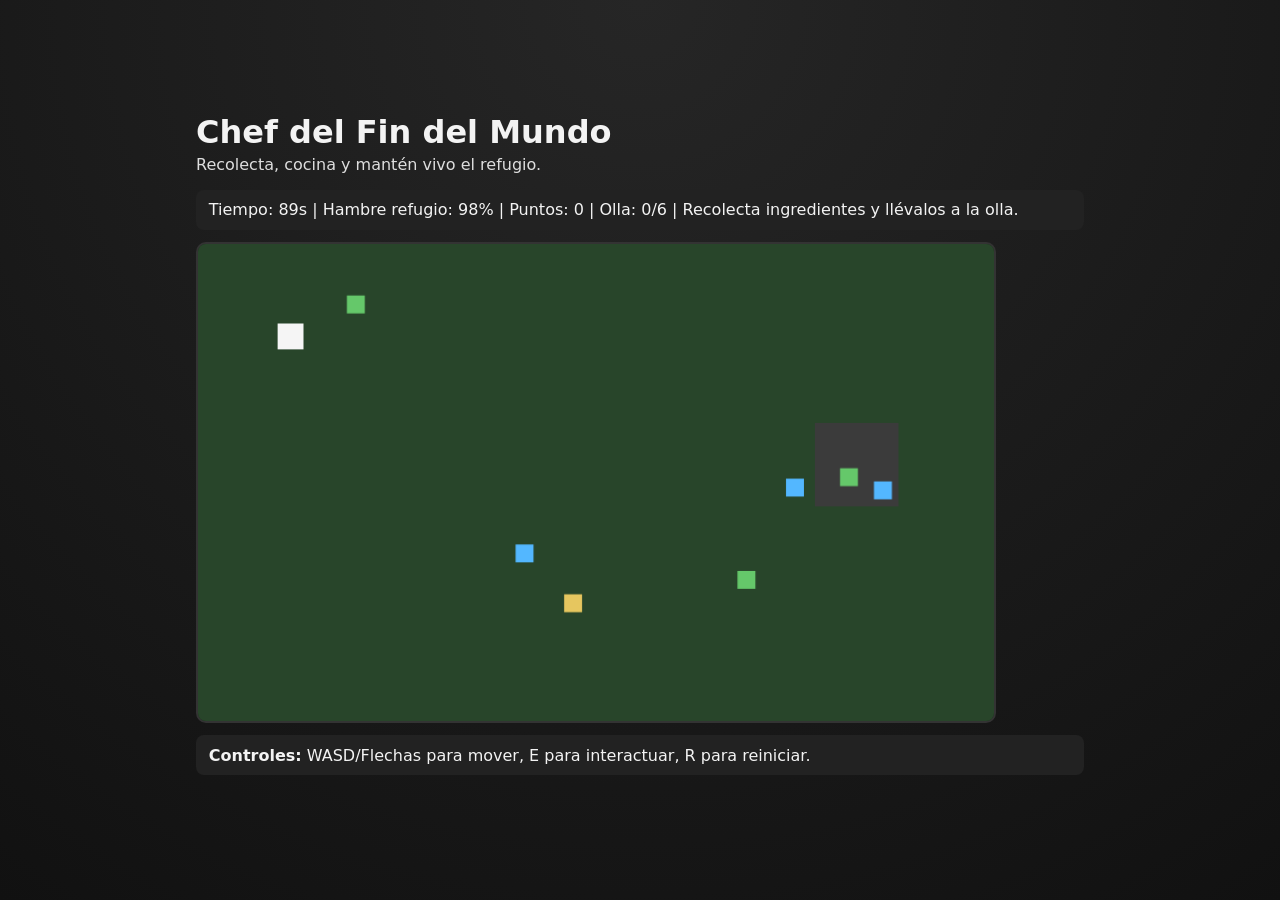
<file: chef-fin-del-mundo/index.html>
<!doctype html>
<html lang="es">
  <head>
    <meta charset="UTF-8" />
    <meta name="viewport" content="width=device-width, initial-scale=1.0" />
    <title>Chef del Fin del Mundo</title>
    <link rel="stylesheet" href="src/styles.css" />
  </head>
  <body>
    <main class="container">
      <h1>Chef del Fin del Mundo</h1>
      <p class="subtitle">Recolecta, cocina y mantén vivo el refugio.</p>

      <div class="hud" id="hud"></div>
      <canvas id="game" width="800" height="480" aria-label="Juego 2D"></canvas>

      <section class="tips">
        <strong>Controles:</strong> WASD/Flechas para mover, E para interactuar, R para reiniciar.
      </section>
    </main>

    <script src="src/game.js"></script>
  </body>
</html>
</file>
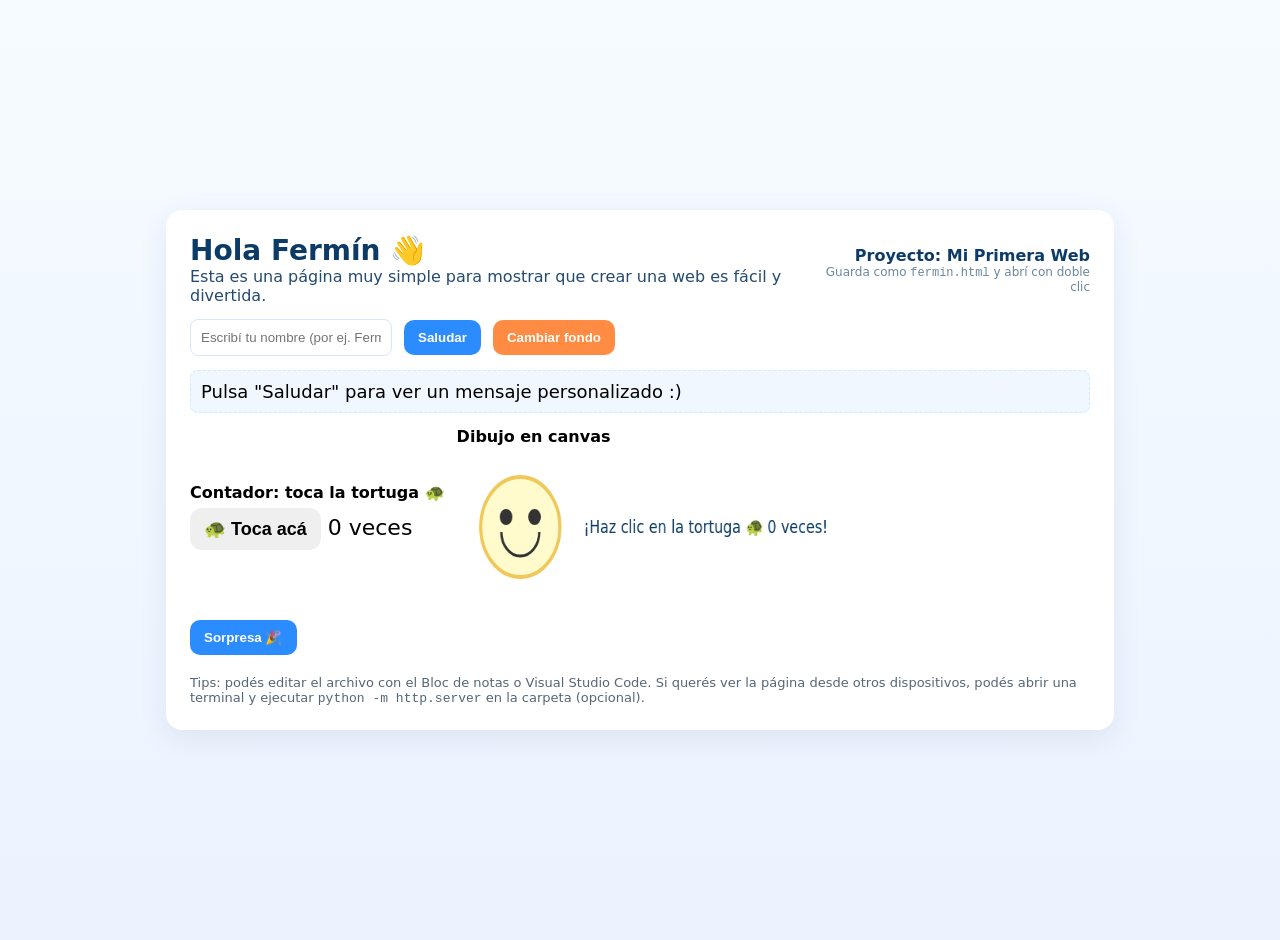
<file: fermin.html>
<!doctype html>
<html lang="es">
<head>
  <meta charset="utf-8" />
  <meta name="viewport" content="width=device-width,initial-scale=1" />
  <title>Página de Fermín Genio</title>
  <style>
    :root{
      --accent: #2b8cff;
      --accent-2: #ff8c42;
      --bg: #f6fbff;
      --card: #ffffff;
    }
    body{
      margin:0;
      font-family: system-ui, -apple-system, "Segoe UI", Roboto, "Helvetica Neue", Arial;
      background: linear-gradient(180deg,var(--bg),#eaf3ff);
      display:flex;
      align-items:center;
      justify-content:center;
      min-height:100vh;
      padding:20px;
    }
    .card{
      width:900px;
      max-width:100%;
      background:var(--card);
      border-radius:16px;
      box-shadow:0 8px 30px rgba(20,40,80,0.08);
      padding:24px;
      display:grid;
      gap:14px;
    }
    h1{margin:0;font-size:28px;color:#0b3b66;}
    p{margin:0;color:#244a6e;}
    .controls{display:flex;gap:10px;flex-wrap:wrap;}
    button{padding:10px 14px;border-radius:10px;border:0;cursor:pointer;font-weight:600}
    .btn-blue{background:var(--accent);color:white}
    .btn-orange{background:var(--accent-2);color:white}
    input[type="text"]{padding:10px;border-radius:8px;border:1px solid #d6e6ff;min-width:180px}
    .row{display:flex;gap:12px;align-items:center}
    #greeting{font-size:18px;padding:10px;border-radius:8px;background:#f0f7ff;border:1px dashed #d2e9ff}
    #clicker{font-size:22px}
    canvas{background:#fff3; border-radius:10px; width:100%; height:150px}
    footer{font-size:13px;color:#567; margin-top:6px}
    .fun-area{display:flex;gap:12px;align-items:center}
  </style>
</head>
<body>
  <div class="card">
    <div style="display:flex;justify-content:space-between;align-items:center;">
      <div>
        <h1>Hola Fermín 👋</h1>
        <p>Esta es una página muy simple para mostrar que crear una web es fácil y divertida.</p>
      </div>
      <div style="text-align:right">
        <div style="font-weight:700;color:#0b3b66">Proyecto: Mi Primera Web</div>
        <div style="font-size:12px;color:#6b879e">Guarda como <code>fermin.html</code> y abrí con doble clic</div>
      </div>
    </div>

    <div class="row">
      <input id="nameInput" type="text" placeholder="Escribí tu nombre (por ej. Fermín)" />
      <button class="btn-blue" id="sayHiBtn">Saludar</button>
      <button class="btn-orange" id="bgBtn">Cambiar fondo</button>
    </div>

    <div id="greeting">Pulsa "Saludar" para ver un mensaje personalizado :)</div>

    <div class="fun-area">
      <div>
        <div style="font-weight:700;margin-bottom:6px">Contador: toca la tortuga 🐢</div>
        <div id="clicker">
          <button id="turtleBtn" style="font-size:18px;padding:10px 14px;border-radius:12px">🐢 Toca acá</button>
          <span id="count">0</span> veces
        </div>
      </div>

      <div style="flex:1">
        <div style="font-weight:700;margin-bottom:6px">Dibujo en canvas</div>
        <canvas id="drawing" width="800" height="150"></canvas>
      </div>
    </div>

    <div style="display:flex;gap:12px;align-items:center;">
      <button id="surprise" class="btn-blue">Sorpresa 🎉</button>
      <div id="surpriseText" style="font-weight:600;color:#0b3b66"></div>
    </div>

    <footer>
      Tips: podés editar el archivo con el Bloc de notas o Visual Studio Code. Si querés ver la página desde otros dispositivos, podés abrir una terminal y ejecutar <code>python -m http.server</code> en la carpeta (opcional).
    </footer>
  </div>

  <script>
    // Saludo personalizado
    const nameInput = document.getElementById('nameInput');
    const sayHiBtn = document.getElementById('sayHiBtn');
    const greeting = document.getElementById('greeting');
    sayHiBtn.addEventListener('click', () => {
      const name = nameInput.value.trim() || 'Fermín';
      const hora = new Date().getHours();
      let parteDia = 'buenos días';
      if(hora >= 12 && hora < 18) parteDia = 'buenas tardes';
      if(hora >= 18) parteDia = 'buenas noches';
      greeting.textContent = `¡${parteDia}, ${name}! 🥳 Bienvenido a tu primera página web.`;
    });

    // Cambiar fondo (toggle)
    const bgBtn = document.getElementById('bgBtn');
    let dark = false;
    bgBtn.addEventListener('click', () => {
      dark = !dark;
      if(dark){
        document.body.style.background = 'linear-gradient(180deg,#ffeedd,#ffd7c4)';
      } else {
        document.body.style.background = 'linear-gradient(180deg,var(--bg),#eaf3ff)';
      }
    });

    // Clicker tortuga
    const turtleBtn = document.getElementById('turtleBtn');
    const countSpan = document.getElementById('count');
    let clicks = 0;
    turtleBtn.addEventListener('click', () => {
      clicks++;
      countSpan.textContent = clicks;
      // efecto pequeño
      turtleBtn.style.transform = 'scale(0.95)';
      setTimeout(()=> turtleBtn.style.transform = '', 120);
    });

    // Canvas: dibuja una carita feliz
    const canvas = document.getElementById('drawing');
    const ctx = canvas.getContext('2d');
    function drawSmiley(){
      const w = canvas.width;
      const h = canvas.height;
      ctx.clearRect(0,0,w,h);
      // fondo
      ctx.fillStyle = '#ffffffaa';
      ctx.fillRect(0,0,w,h);
      // cara
      const cx = 80, cy = h/2, r = 50;
      ctx.beginPath();
      ctx.arc(cx,cy,r,0,Math.PI*2);
      ctx.fillStyle = '#fffbcc';
      ctx.fill();
      ctx.strokeStyle = '#f0c85a';
      ctx.lineWidth = 4;
      ctx.stroke();
      // ojos
      ctx.beginPath();
      ctx.arc(cx-18,cy-10,8,0,Math.PI*2);
      ctx.arc(cx+18,cy-10,8,0,Math.PI*2);
      ctx.fillStyle = '#333';
      ctx.fill();
      // sonrisa
      ctx.beginPath();
      ctx.arc(cx,cy+5,24,0,Math.PI);
      ctx.strokeStyle = '#333';
      ctx.lineWidth = 3;
      ctx.stroke();

      // dibujitos al lado que cambian con clicks
      ctx.font = '18px system-ui';
      ctx.fillStyle = '#0b3b66';
      ctx.fillText('¡Haz clic en la tortuga 🐢 ' + clicks + ' veces!', 160, cy+6);
    }
    drawSmiley();

    // Redibujar cada vez que cambia el contador
    const observer = new MutationObserver(drawSmiley);
    observer.observe(countSpan, { childList: true });

    // Botón sorpresa
    const surprise = document.getElementById('surprise');
    const surpriseText = document.getElementById('surpriseText');
    const messages = [
      '¡Sorpresa! 🎉 Sos increíble creando cosas.',
      '¿Querés hacer tu propio jueguito la próxima vez?',
      'Pista: podés cambiar texto y colores desde el archivo .html',
      '¡Genial! Ahora mostrá esto a alguien más 😊'
    ];
    surprise.addEventListener('click', () => {
      const idx = Math.floor(Math.random()*messages.length);
      surpriseText.textContent = messages[idx];
    });

    // Pequeña animación: hacer que el saludo aparezca al iniciar
    greeting.style.opacity = 0;
    greeting.style.transition = 'opacity 700ms ease';
    setTimeout(()=> greeting.style.opacity = 1, 300);

  </script>
</body>
</html>
</file>
<file: chef-fin-del-mundo/src/styles.css>
:root {
  --bg: #151515;
  --panel: #222;
  --text: #f3f3f3;
  --accent: #ff914d;
}

* {
  box-sizing: border-box;
}

body {
  margin: 0;
  min-height: 100vh;
  font-family: system-ui, -apple-system, Segoe UI, Roboto, sans-serif;
  background: radial-gradient(circle at top, #262626, #111);
  color: var(--text);
  display: grid;
  place-items: center;
}

.container {
  width: min(920px, 95vw);
  padding: 1rem;
}

h1 {
  margin: 0;
}

.subtitle {
  margin-top: 0.25rem;
  opacity: 0.9;
}

.hud,
.tips {
  margin: 0.75rem 0;
  padding: 0.65rem 0.8rem;
  background: var(--panel);
  border-radius: 8px;
}

canvas {
  width: 100%;
  max-width: 800px;
  border: 2px solid #333;
  border-radius: 10px;
  background: #1c2b1d;
  display: block;
}
</file>
